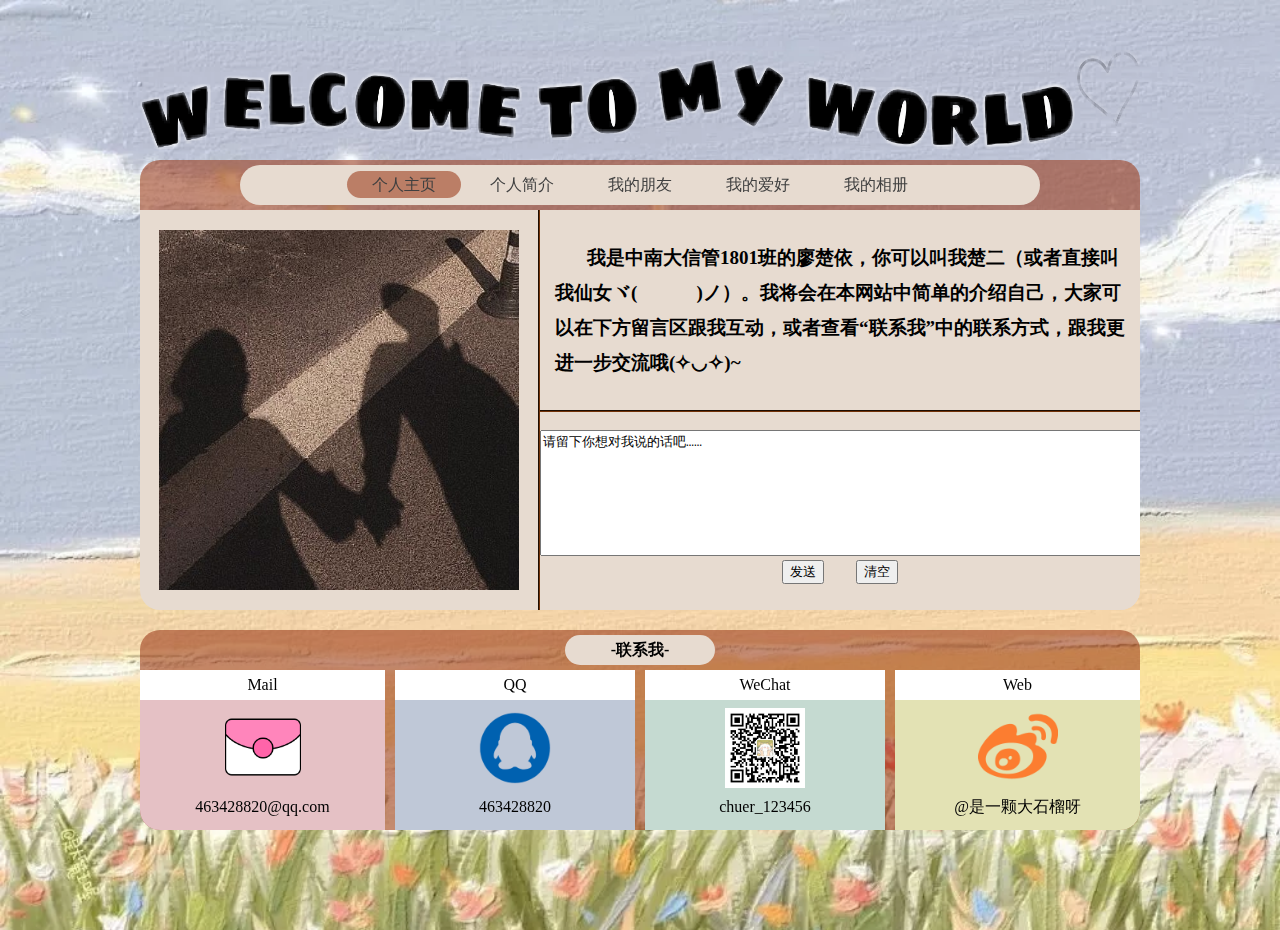
<file: index.html>
<!DOCTYPE html>
<html>
<head>
	<meta charset="utf-8">
	<title>我的主页</title>
	<link type="text/css" href="css/indexcss.css" rel="stylesheet">
</head>
<body>
	<!--用一个div来装所有的中心布局，设置统一的宽度-->
	<div id="all">
		<!--页眉区——该区域只有一张图片-->
		<div id="header"></div>
		<!--导航栏-->
		<div id="nav">
			<div class="inner">
				<ul>
					<li class="selected"><a href="index.html">个人主页</a></li>
					<li><a href="个人简介.html">个人简介</a></li>
					<li><a href="我的朋友.html">我的朋友</a></li>
					<li><a href="我的爱好.html">我的爱好</a></li>
					<li><a href="我的相册.html">我的相册</a></li>
				</ul>
			</div>
		</div>
		<!--end of nav-->
		<!--内容区-->
		<div id="container">
			<div class="cont1">
				<!--左边图片区-->
				<div class="cont1-1">
					<img src="img/mypic8.jpg" width="360px" height="360px">
				</div>
				<!--end of cont1-1-->
				<!--右边内容区-->
				<div class="cont1-2">
					<div class="cont1-2-1">
						<p>我是中南大信管1801班的廖楚依，你可以叫我楚二（或者直接叫我仙女ヾ(✿ﾟ▽ﾟ)ノ）。我将会在本网站中简单的介绍自己，大家可以在下方留言区跟我互动，或者查看“联系我”中的联系方式，跟我更进一步交流哦(✧◡✧)~</p>
					</div>
					<div class="cont1-2-2">
						<form>
							<br>
							<textarea rows="8" cols="80">请留下你想对我说的话吧……</textarea>
							<br>
							<input type="submit" value="发送" name="">
							&nbsp;&nbsp;&nbsp;&nbsp;&nbsp;&nbsp;
							<input type="reset" value="清空" name="">
						</form>
					</div>
				</div>
				<!--end of cont1-2-->
			</div>
		</div>
		<!--end of container-->
		<!--页脚区-->
		<!--页脚区包含四个部分，分别显示我的邮箱、QQ、微信以及微博账号-->
		<div id="foot">
			<div class="f1">
				<div class="f1-1"><p>-联系我-</p></div>
			</div>
			<div class="f2">
				<div class="f2-1">
					<div class="f2-1-1"><p>Mail</p></div>
					<div class="f2-1-2">
						<div class="pic">
							<img src="img/mymail.png" width="80px" height="80px">
						</div>
						<p>463428820@qq.com</p>
					</div>
				</div>
				<div class="f2-2">
					<div class="f2-2-1"><p>QQ</p></div>
					<div class="f2-2-2">
						<div class="pic">
							<img src="img/myqq.png" width="80px" height="80px">
						</div>
						<p>463428820</p>
					</div>
				</div>
				<div class="f2-3">
					<div class="f2-3-1"><p>WeChat</p></div>
					<div class="f2-3-2">
						<div class="pic">
							<img src="img/mywechat.png" width="80px" height="80px">
						</div>
						<p>chuer_123456</p>
					</div>
				</div>
				<div class="f2-4">
					<div class="f2-4-1"><p>Web</p></div>
					<div class="f2-4-2">
						<div class="pic">
							<img src="img/Web.png" width="80px" height="80px">
						</div>
						<p>@是一颗大石榴呀</p>
					</div>
				</div>
			</div>
		</div>
		<!--end of foot-->
	</div>
	
</body>
</html>
</file>
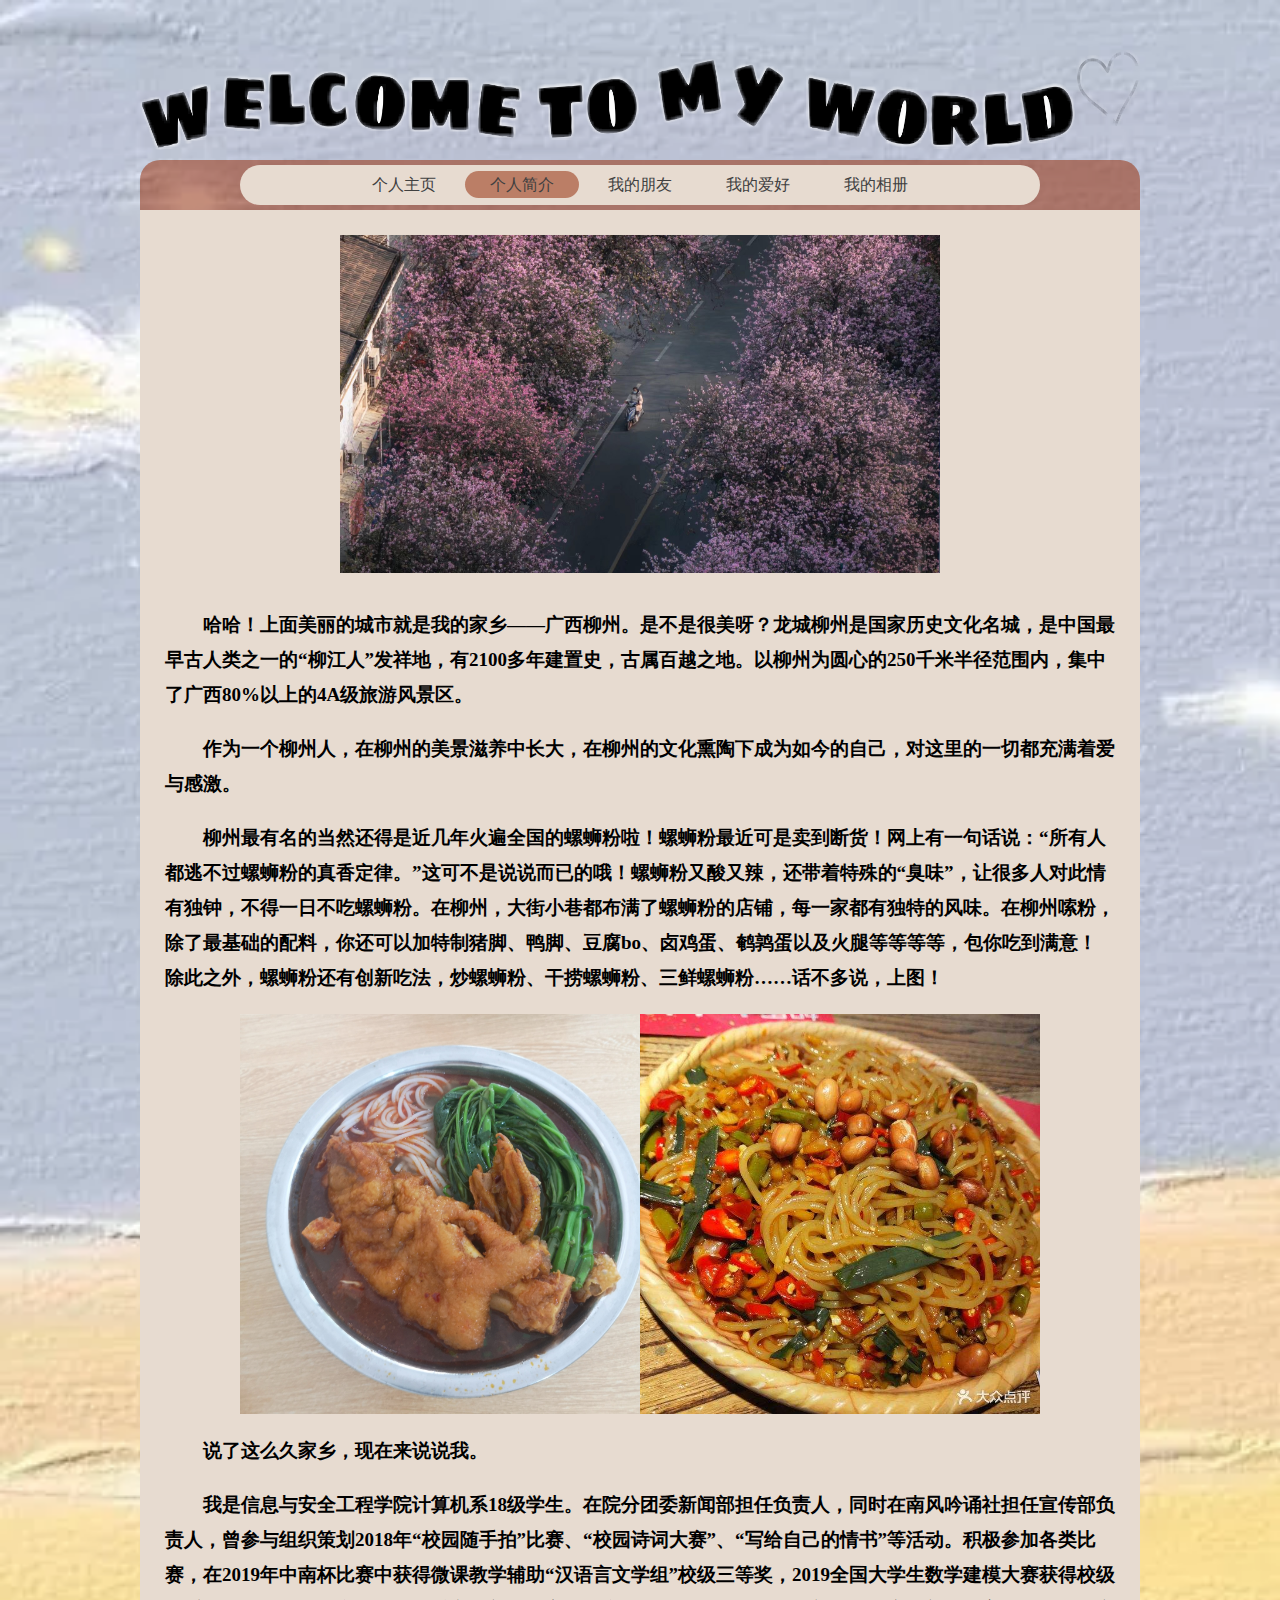
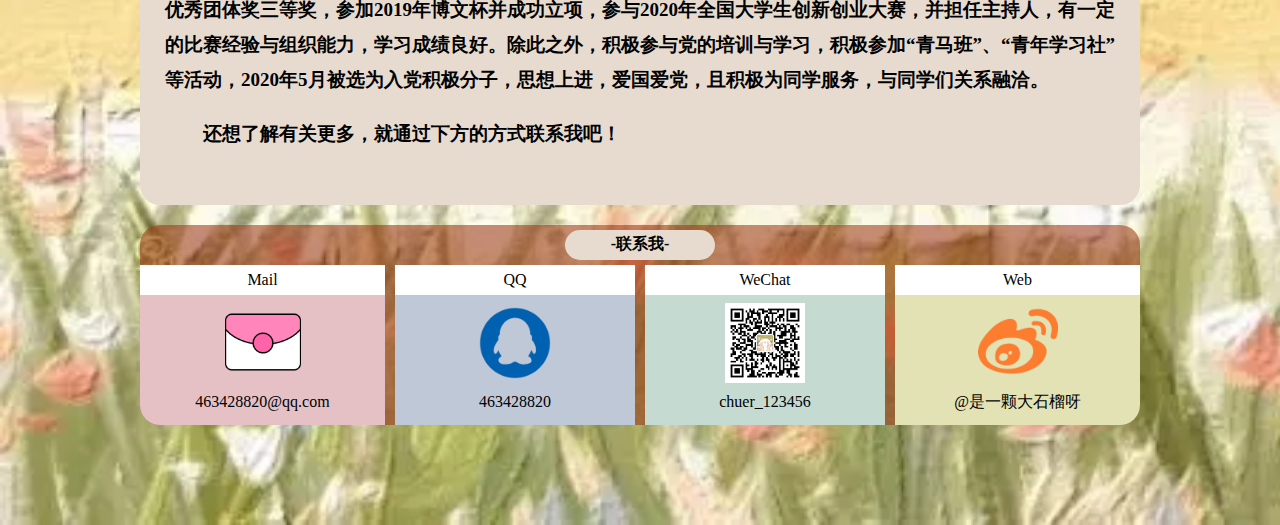
<file: 个人简介.html>
<!DOCTYPE html>
<html>
<head>
	<meta charset="utf-8">
	<title>个人简介</title>
	<link type="text/css" href="css/个人简介.css" rel="stylesheet">
</head>
<script type="text/javascript">
	onload=function(){
		var arr = document.getElementsByClassName("slide");
		for(var i=0;i<arr.length;i++){
			arr[i].style.left = i*600+"px";
		}
	}

	function LeftMove(){
		var arr = document.getElementsByClassName("slide");//获取三个子div
		for(var i=0;i<arr.length;i++){
			var left = parseFloat(arr[i].style.left);
			left-=1;
			var width = 600;//图片的宽度
			if(left<=-width){
				left=(arr.length-1)*width;//当图片完全走出显示框，拼接到末尾
				clearInterval(moveId);
			}
			arr[i].style.left = left+"px";
		}
	}

	function divInterval(){
		moveId=setInterval(LeftMove,10);//设置一个20毫秒定时器
	}
	
	
	timeId=setInterval(divInterval,2000);//设置一个2秒的定时器。
	
	function stop(){
		clearInterval(timeId);
	}
	function start(){
		clearInterval(timeId);
		timeId=setInterval(divInterval,2000);
	}
	
	//页面失去焦点停止
	onblur = function(){
		stop();
	}
	//页面获取焦点时开始
	onfocus = function(){
		start();
	}
</script>
<body>
	<!--用一个div来装所有的中心布局，设置统一的宽度-->
	<div id="all">
		<!--页眉区——该区域只有一张图片-->
		<div id="header"></div>
		<!--导航栏-->
		<div id="nav">
			<div class="inner">
				<ul>
					<li><a href="index.html">个人主页</a></li>
					<li class="selected"><a href="个人简介.html">个人简介</a></li>
					<li><a href="我的朋友.html">我的朋友</a></li>
					<li><a href="我的爱好.html">我的爱好</a></li>
					<li><a href="我的相册.html">我的相册</a></li>
				</ul>
			</div>
		</div>
		<!--end of nav-->
		<!--内容区-->
		<div id="container">
			<div class="cont1">
				<div class="pics" onmouseover="stop()" onmouseout="start()">
					<div class="slide"><img src="img/柳州1.jpg"></div>
					<div class="slide"><img src="img/柳州2.jpg"></div>
					<div class="slide"><img src="img/柳州3.jpg"></div>
				</div>
			</div>
			<!--文字内容-->
			<div class="cont2">
				<div class="cont2-1"><p>哈哈！上面美丽的城市就是我的家乡——广西柳州。是不是很美呀？龙城柳州是国家历史文化名城，是中国最早古人类之一的“柳江人”发祥地，有2100多年建置史，古属百越之地。以柳州为圆心的250千米半径范围内，集中了广西80%以上的4A级旅游风景区。</p>
				<p>作为一个柳州人，在柳州的美景滋养中长大，在柳州的文化熏陶下成为如今的自己，对这里的一切都充满着爱与感激。</p>
				<p>柳州最有名的当然还得是近几年火遍全国的螺蛳粉啦！螺蛳粉最近可是卖到断货！网上有一句话说：“所有人都逃不过螺蛳粉的真香定律。”这可不是说说而已的哦！螺蛳粉又酸又辣，还带着特殊的“臭味”，让很多人对此情有独钟，不得一日不吃螺蛳粉。在柳州，大街小巷都布满了螺蛳粉的店铺，每一家都有独特的风味。在柳州嗦粉，除了最基础的配料，你还可以加特制猪脚、鸭脚、豆腐bo、卤鸡蛋、鹌鹑蛋以及火腿等等等等，包你吃到满意！除此之外，螺蛳粉还有创新吃法，炒螺蛳粉、干捞螺蛳粉、三鲜螺蛳粉……话不多说，上图！</p>
				</div>
			</div>
			<!--图片内容-->
			<div class="cont3">
				<div class="cont3-1">
					<div class="cont3-1-1"><img src="img/螺蛳粉1.jpg" width="400px" height="400px"></div>
					<div class="cont3-1-2"><img src="img/螺蛳粉2.jpg" width="400px" height="400px"></div>
				</div>
			</div>
			<!--文字内容-->
			<div class="cont4">
				<div class="cont4-1">
					<p>说了这么久家乡，现在来说说我。</p>
					<p>我是信息与安全工程学院计算机系18级学生。在院分团委新闻部担任负责人，同时在南风吟诵社担任宣传部负责人，曾参与组织策划2018年“校园随手拍”比赛、“校园诗词大赛”、“写给自己的情书”等活动。积极参加各类比赛，在2019年中南杯比赛中获得微课教学辅助“汉语言文学组”校级三等奖，2019全国大学生数学建模大赛获得校级优秀团体奖三等奖，参加2019年博文杯并成功立项，参与2020年全国大学生创新创业大赛，并担任主持人，有一定的比赛经验与组织能力，学习成绩良好。除此之外，积极参与党的培训与学习，积极参加“青马班”、“青年学习社”等活动，2020年5月被选为入党积极分子，思想上进，爱国爱党，且积极为同学服务，与同学们关系融洽。</p>
					<p>还想了解有关更多，就通过下方的方式联系我吧！</p>
					<br>
				</div>
			</div>
		</div>
		<!--end of container-->
		<!--页脚区-->
		<!--页脚区包含四个部分，分别显示我的邮箱、QQ、微信以及微博账号-->
		<div id="foot">
			<div class="f1">
				<div class="f1-1"><p>-联系我-</p></div>
			</div>
			<div class="f2">
				<div class="f2-1">
					<div class="f2-1-1"><p>Mail</p></div>
					<div class="f2-1-2">
						<div class="pic">
							<img src="img/mymail.png" width="80px" height="80px">
						</div>
						<p>463428820@qq.com</p>
					</div>
				</div>
				<div class="f2-2">
					<div class="f2-2-1"><p>QQ</p></div>
					<div class="f2-2-2">
						<div class="pic">
							<img src="img/myqq.png" width="80px" height="80px">
						</div>
						<p>463428820</p>
					</div>
				</div>
				<div class="f2-3">
					<div class="f2-3-1"><p>WeChat</p></div>
					<div class="f2-3-2">
						<div class="pic">
							<img src="img/mywechat.png" width="80px" height="80px">
						</div>
						<p>chuer_123456</p>
					</div>
				</div>
				<div class="f2-4">
					<div class="f2-4-1"><p>Web</p></div>
					<div class="f2-4-2">
						<div class="pic">
							<img src="img/Web.png" width="80px" height="80px">
						</div>
						<p>@是一颗大石榴呀</p>
					</div>
				</div>
			</div>
		</div>
		<!--end of foot-->
	</div>
</body>
</html>
</file>
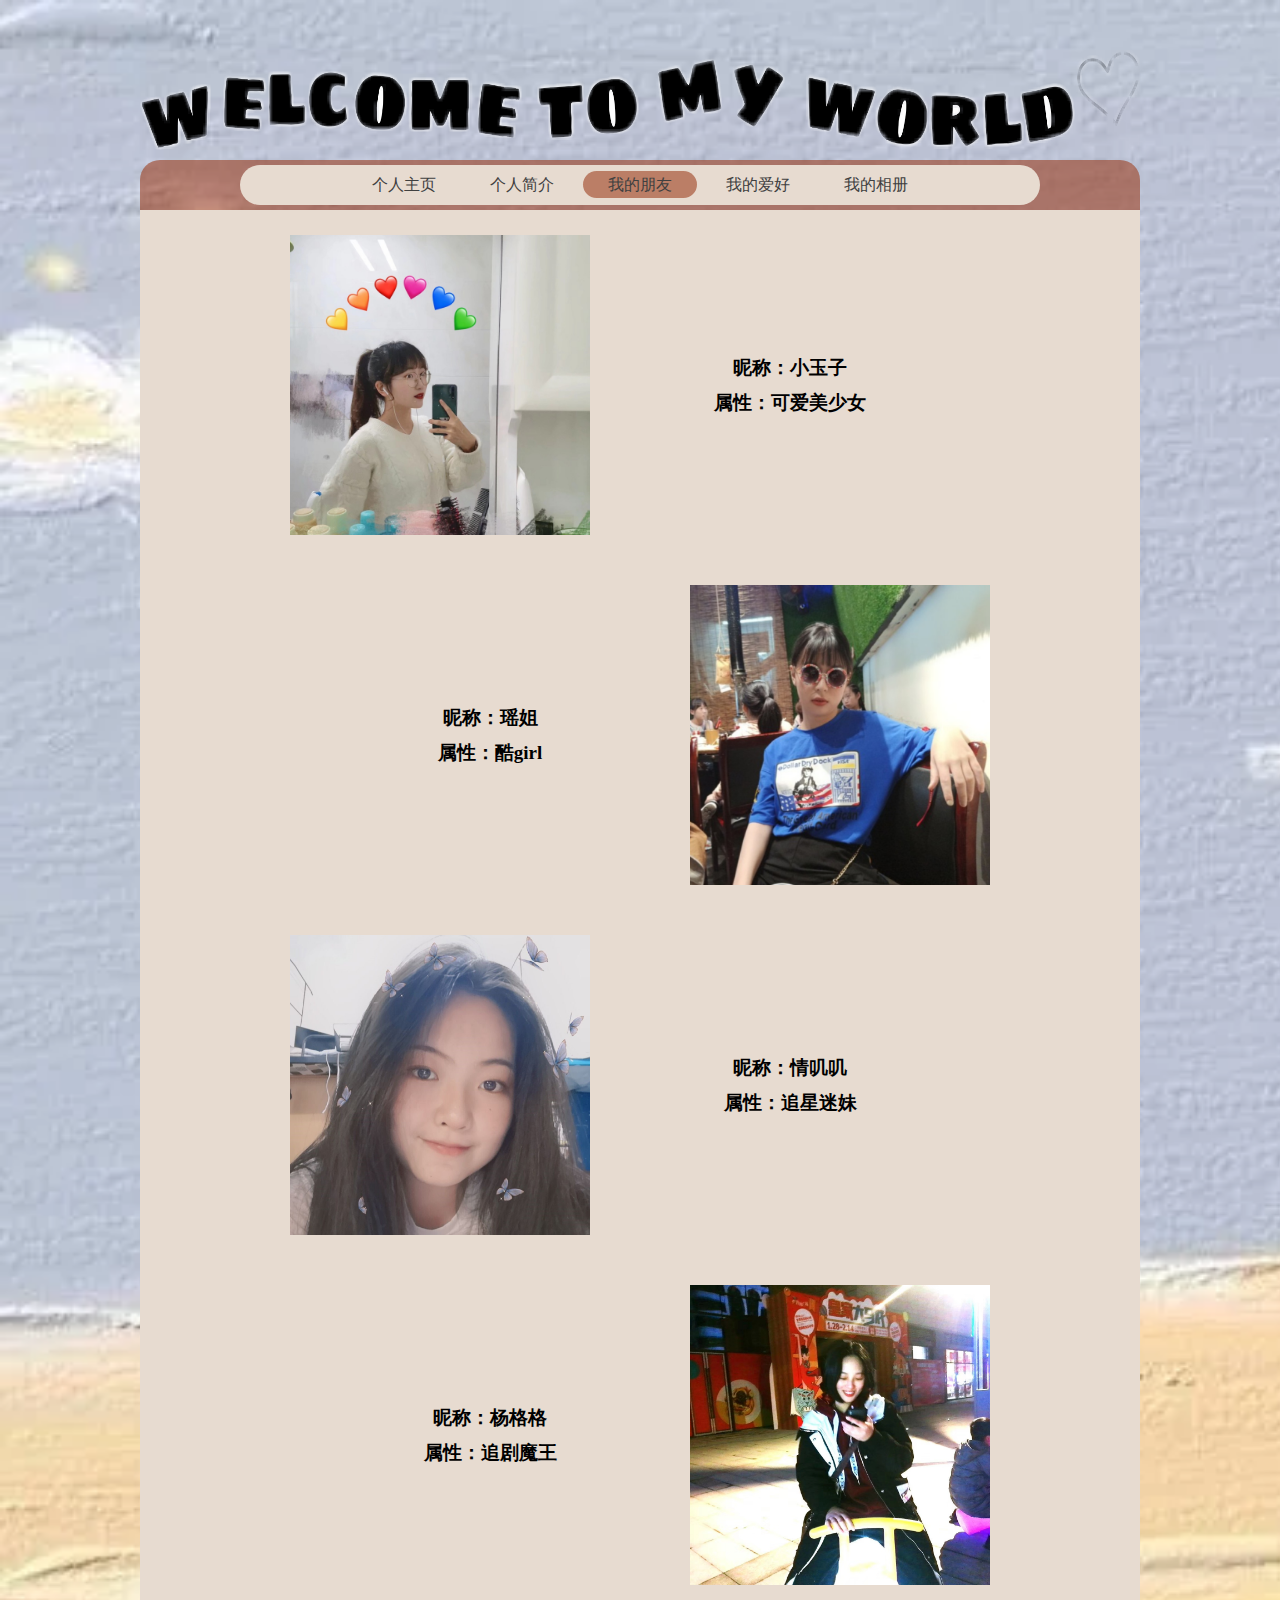
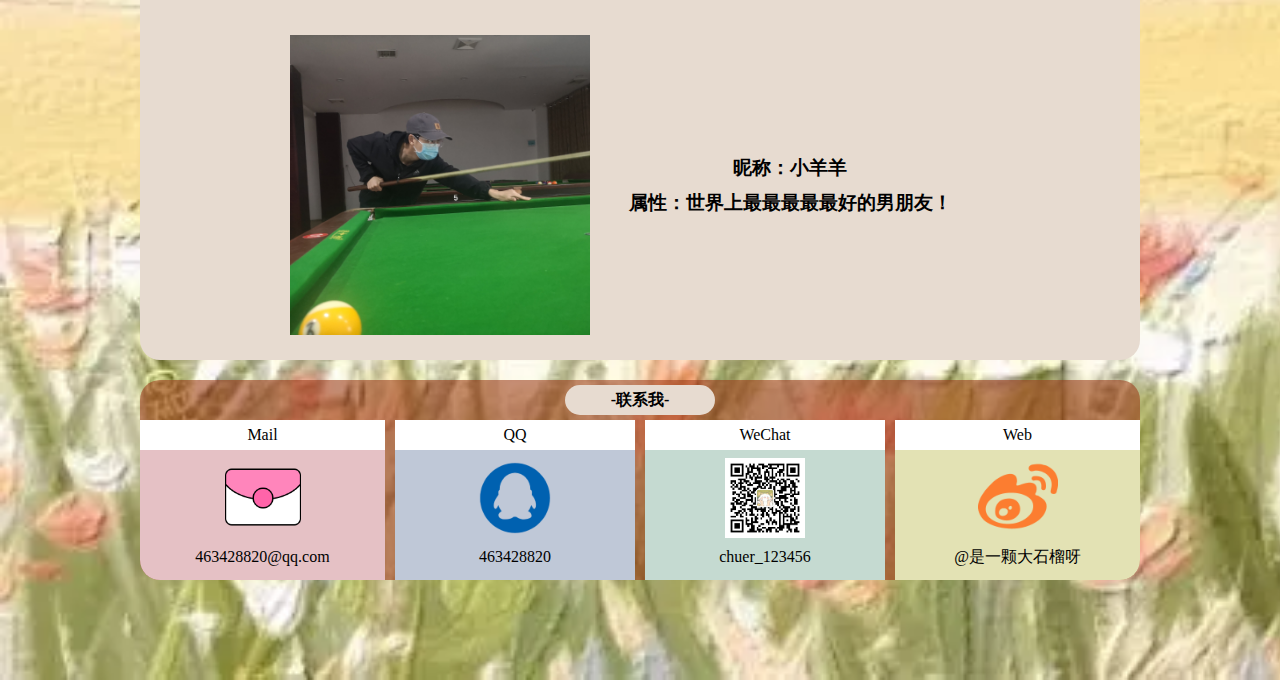
<file: 我的朋友.html>
<!DOCTYPE html>
<html>
<head>
	<meta charset="utf-8">
	<title>我的朋友</title>
	<link type="text/css" href="css/我的朋友.css" rel="stylesheet">
</head>
<body>
	<!--用一个div来装所有的中心布局，设置统一的宽度-->
	<div id="all">
		<!--页眉区——该区域只有一张图片-->
		<div id="header"></div>
		<!--导航栏-->
		<div id="nav">
			<div class="inner">
				<ul>
					<li><a href="index.html">个人主页</a></li>
					<li><a href="个人简介.html">个人简介</a></li>
					<li class="selected"><a href="我的朋友.html">我的朋友</a></li>
					<li><a href="我的爱好.html">我的爱好</a></li>
					<li><a href="我的相册.html">我的相册</a></li>
				</ul>
			</div>
		</div>
		<!--end of nav-->
		<!--内容区-->
		<div id="container">
			<div class="cont1">
				<div class="cont1-1">
					<img src="img/friend2.jpeg" width="300px" height="300px">
				</div>
				<div class="cont1-2">
					<p>昵称：小玉子<br>属性：可爱美少女</p>
				</div>
			</div>
			<div class="cont2">
				<div class="cont2-1">
					<p>昵称：瑶姐<br>属性：酷girl</p>
				</div>
				<div class="cont2-2">
					<img src="img/friend3.png" width="300px" height="300px">
				</div>
			</div>
			<div class="cont1">
				<div class="cont1-1">
					<img src="img/friend1.jpg" width="300px" height="300px">
				</div>
				<div class="cont1-2">
					<p>昵称：情叽叽<br>属性：追星迷妹</p>
				</div>
			</div>
			<div class="cont2">
				<div class="cont2-1">
					<p>昵称：杨格格<br>属性：追剧魔王</p>
				</div>
				<div class="cont2-2">
					<img src="img/friend4.jpg" width="300px" height="300px">
				</div>
			</div>
			<div class="cont1">
				<div class="cont1-1">
					<img src="img/friend5.jpg" width="300px" height="300px">
				</div>
				<div class="cont1-2">
					<p>昵称：小羊羊<br>属性：世界上最最最最最好的男朋友！</p>
				</div>
			</div>
		</div>
		<!--end of container-->
		<!--页脚区-->
		<!--页脚区包含四个部分，分别显示我的邮箱、QQ、微信以及微博账号-->
		<div id="foot">
			<div class="f1">
				<div class="f1-1"><p>-联系我-</p></div>
			</div>
			<div class="f2">
				<div class="f2-1">
					<div class="f2-1-1"><p>Mail</p></div>
					<div class="f2-1-2">
						<div class="pic">
							<img src="img/mymail.png" width="80px" height="80px">
						</div>
						<p>463428820@qq.com</p>
					</div>
				</div>
				<div class="f2-2">
					<div class="f2-2-1"><p>QQ</p></div>
					<div class="f2-2-2">
						<div class="pic">
							<img src="img/myqq.png" width="80px" height="80px">
						</div>
						<p>463428820</p>
					</div>
				</div>
				<div class="f2-3">
					<div class="f2-3-1"><p>WeChat</p></div>
					<div class="f2-3-2">
						<div class="pic">
							<img src="img/mywechat.png" width="80px" height="80px">
						</div>
						<p>chuer_123456</p>
					</div>
				</div>
				<div class="f2-4">
					<div class="f2-4-1"><p>Web</p></div>
					<div class="f2-4-2">
						<div class="pic">
							<img src="img/Web.png" width="80px" height="80px">
						</div>
						<p>@是一颗大石榴呀</p>
					</div>
				</div>
			</div>
		</div>
		<!--end of foot-->
</body>
</html>
</file>
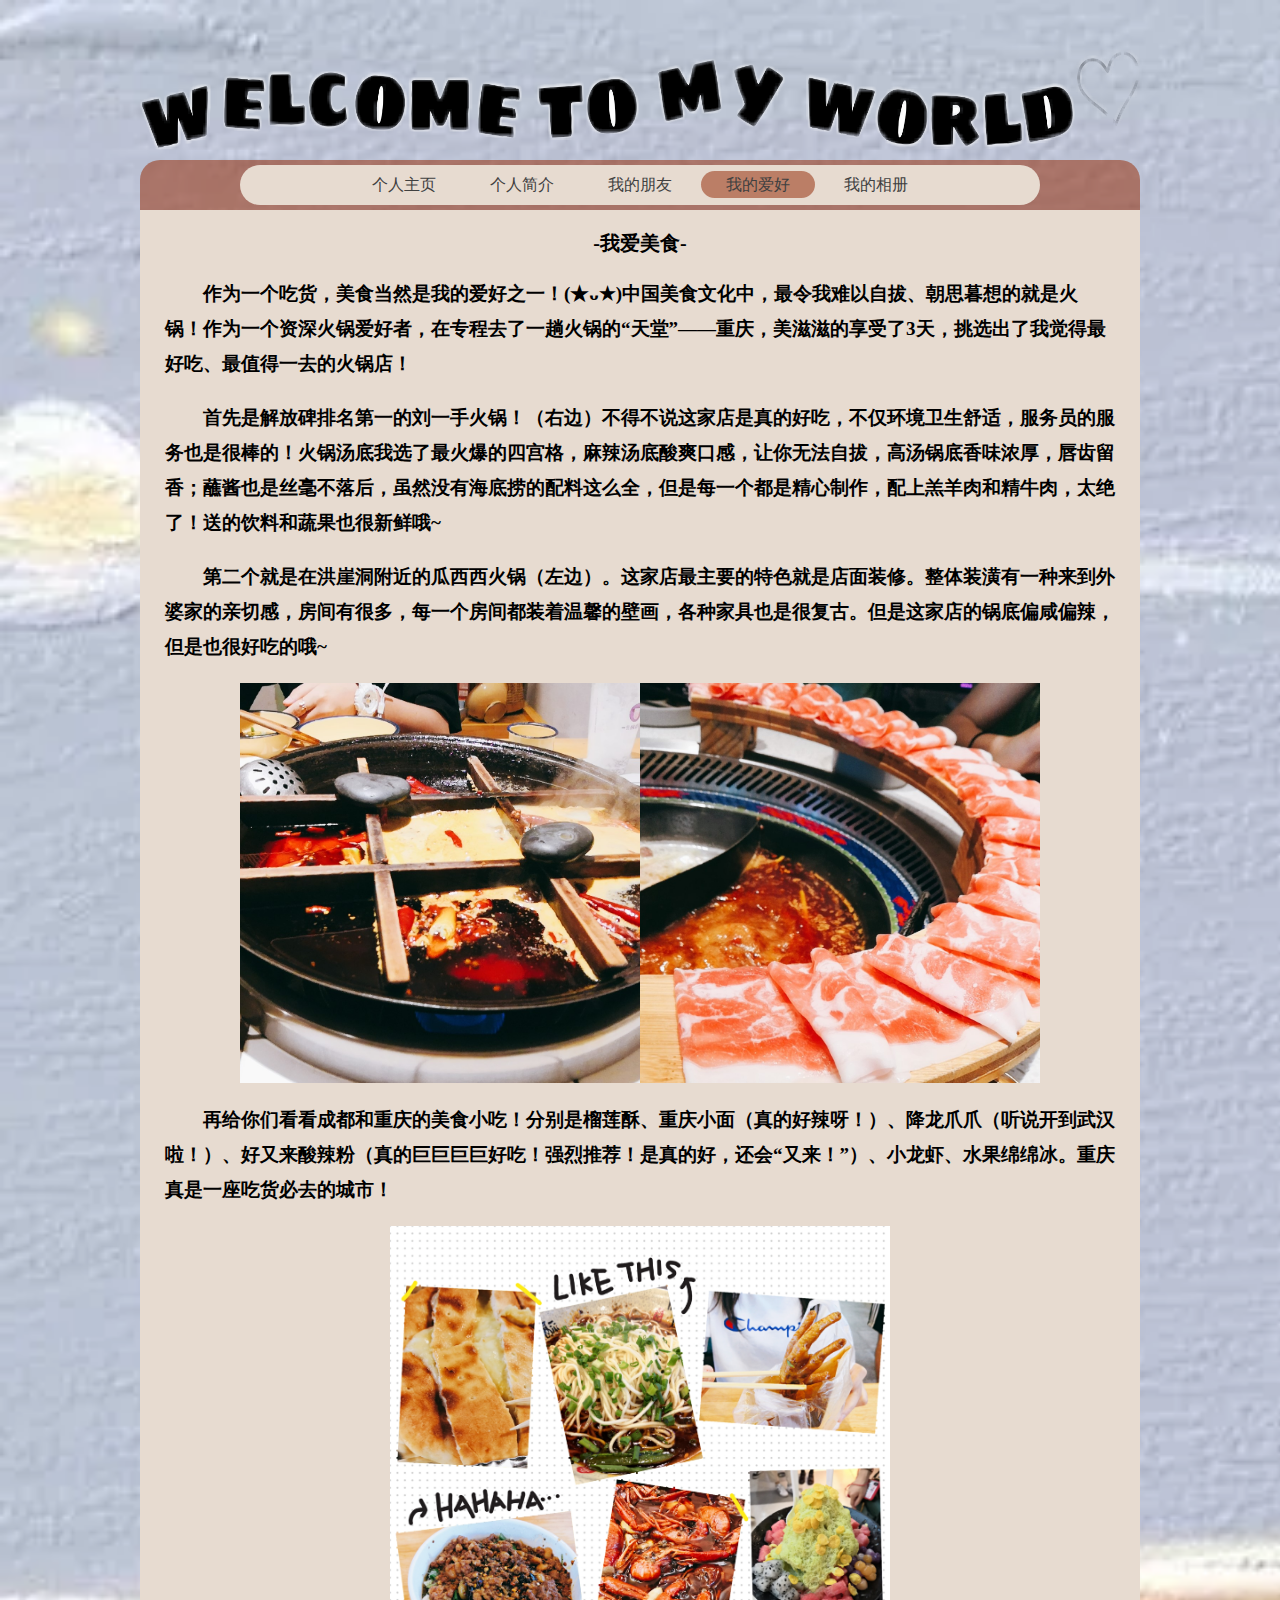
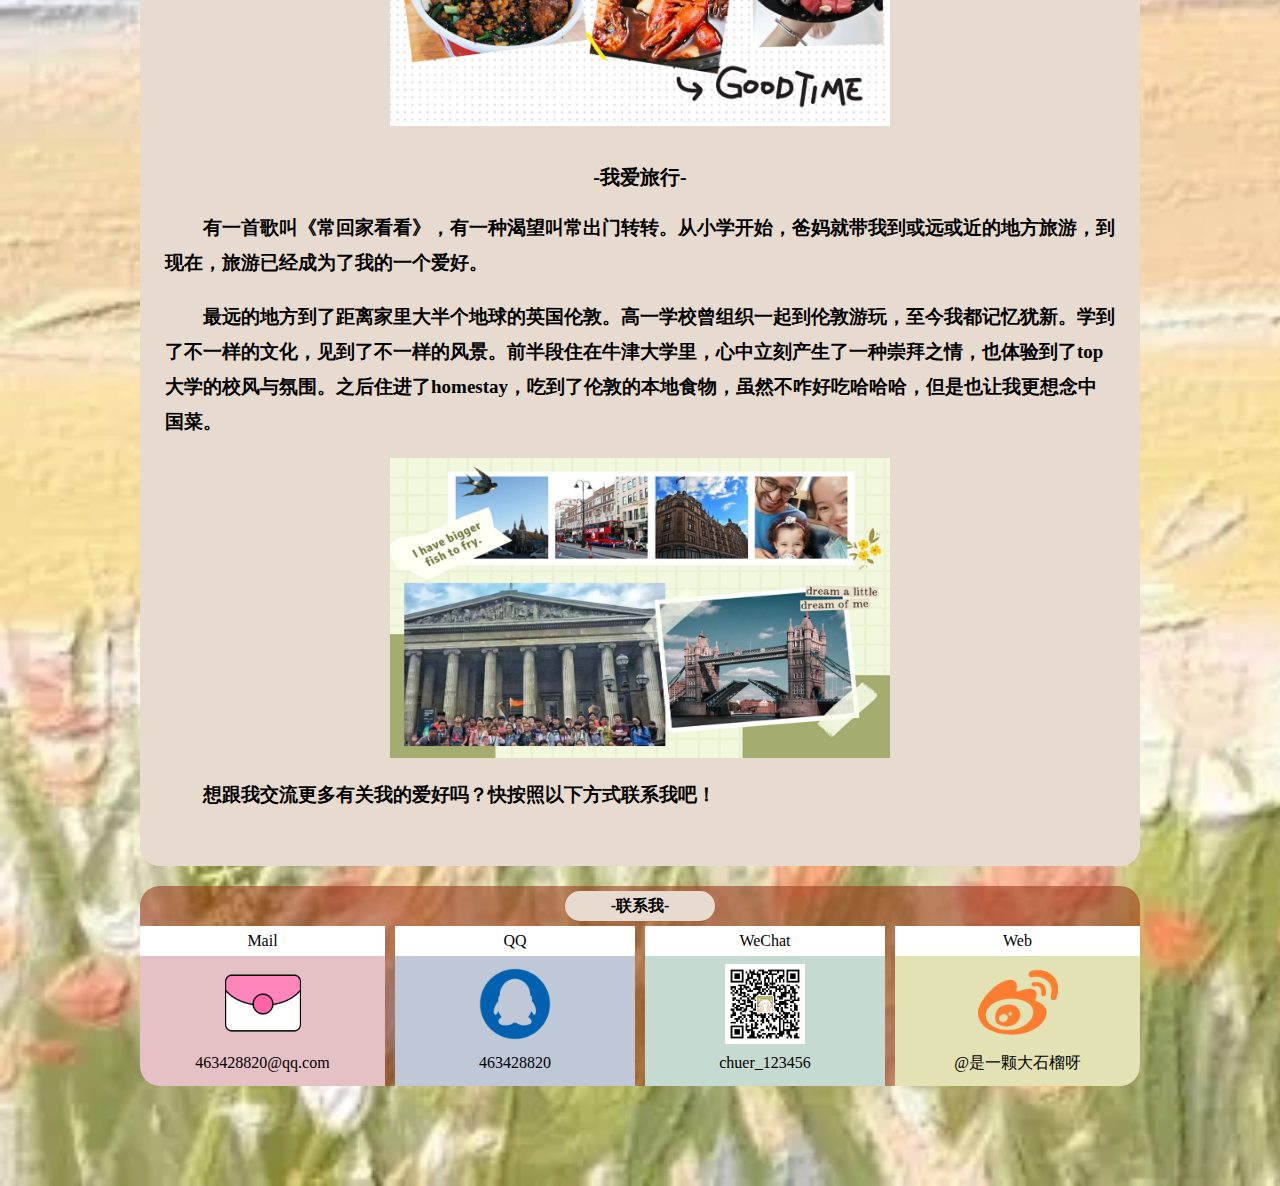
<file: 我的爱好.html>
<!DOCTYPE html>
<html>
<head>
	<meta charset="utf-8">
	<title>我的爱好</title>
	<link type="text/css" href="css/我的爱好.css" rel="stylesheet">
</head>
<body>
	<!--用一个div来装所有的中心布局，设置统一的宽度-->
	<div id="all">
		<!--页眉区——该区域只有一张图片-->
		<div id="header"></div>
		<!--导航栏-->
		<div id="nav">
			<div class="inner">
				<ul>
					<li><a href="index.html">个人主页</a></li>
					<li><a href="个人简介.html">个人简介</a></li>
					<li><a href="我的朋友.html">我的朋友</a></li>
					<li class="selected"><a href="我的爱好.html">我的爱好</a></li>
					<li><a href="我的相册.html">我的相册</a></li>
				</ul>
			</div>
		</div>
		<!--end of nav-->
		<!--内容区-->
		<div id="container">
			<div class="ms">
				<div class="tit">
					<p>-我爱美食-</p>
				</div>
				<div class="cont1">
					<p>作为一个吃货，美食当然是我的爱好之一！(★ᴗ★)中国美食文化中，最令我难以自拔、朝思暮想的就是火锅！作为一个资深火锅爱好者，在专程去了一趟火锅的“天堂”——重庆，美滋滋的享受了3天，挑选出了我觉得最好吃、最值得一去的火锅店！</p>
					<p>首先是解放碑排名第一的刘一手火锅！（右边）不得不说这家店是真的好吃，不仅环境卫生舒适，服务员的服务也是很棒的！火锅汤底我选了最火爆的四宫格，麻辣汤底酸爽口感，让你无法自拔，高汤锅底香味浓厚，唇齿留香；蘸酱也是丝毫不落后，虽然没有海底捞的配料这么全，但是每一个都是精心制作，配上羔羊肉和精牛肉，太绝了！送的饮料和蔬果也很新鲜哦~</p>
					<p>第二个就是在洪崖洞附近的瓜西西火锅（左边）。这家店最主要的特色就是店面装修。整体装潢有一种来到外婆家的亲切感，房间有很多，每一个房间都装着温馨的壁画，各种家具也是很复古。但是这家店的锅底偏咸偏辣，但是也很好吃的哦~</p>
				</div>
				<div class="cont2">
					<div class="cont2-1"><img src="img/food2.jpg" width="400px" height="400px"></div>
					<div class="cont2-2"><img src="img/food3.jpg" width="400px" height="400px"></div>
				</div>
				<div class="cont1">
					<p>再给你们看看成都和重庆的美食小吃！分别是榴莲酥、重庆小面（真的好辣呀！）、降龙爪爪（听说开到武汉啦！）、好又来酸辣粉（真的巨巨巨巨好吃！强烈推荐！是真的好，还会“又来！”）、小龙虾、水果绵绵冰。重庆真是一座吃货必去的城市！</p>
				</div>
				<div class="cont4">
					<div class="cont4-1">
						<img src="img/food1.jpg" width="500px" height="500px">
					</div>
				</div>
			</div>
			<div class="ly">
				<div class="tit">
					<br>
					<p>-我爱旅行-</p>
				</div>
				<div class="cont1">
					<p>有一首歌叫《常回家看看》，有一种渴望叫常出门转转。从小学开始，爸妈就带我到或远或近的地方旅游，到现在，旅游已经成为了我的一个爱好。</p>
					<p>最远的地方到了距离家里大半个地球的英国伦敦。高一学校曾组织一起到伦敦游玩，至今我都记忆犹新。学到了不一样的文化，见到了不一样的风景。前半段住在牛津大学里，心中立刻产生了一种崇拜之情，也体验到了top大学的校风与氛围。之后住进了homestay，吃到了伦敦的本地食物，虽然不咋好吃哈哈哈，但是也让我更想念中国菜。</p>
				</div>
				<div class="cont5">
					<div class="cont5-1">
						<img src="img/ly.jpg" width="500px" height="300px">
					</div>
				</div>
				<div class="cont1">
					<p>想跟我交流更多有关我的爱好吗？快按照以下方式联系我吧！</p>
					<br>
				</div>
			</div>
		</div>
		<!--end of container-->
		<!--页脚区-->
		<!--页脚区包含四个部分，分别显示我的邮箱、QQ、微信以及微博账号-->
		<div id="foot">
			<div class="f1">
				<div class="f1-1"><p>-联系我-</p></div>
			</div>
			<div class="f2">
				<div class="f2-1">
					<div class="f2-1-1"><p>Mail</p></div>
					<div class="f2-1-2">
						<div class="pic">
							<img src="img/mymail.png" width="80px" height="80px">
						</div>
						<p>463428820@qq.com</p>
					</div>
				</div>
				<div class="f2-2">
					<div class="f2-2-1"><p>QQ</p></div>
					<div class="f2-2-2">
						<div class="pic">
							<img src="img/myqq.png" width="80px" height="80px">
						</div>
						<p>463428820</p>
					</div>
				</div>
				<div class="f2-3">
					<div class="f2-3-1"><p>WeChat</p></div>
					<div class="f2-3-2">
						<div class="pic">
							<img src="img/mywechat.png" width="80px" height="80px">
						</div>
						<p>chuer_123456</p>
					</div>
				</div>
				<div class="f2-4">
					<div class="f2-4-1"><p>Web</p></div>
					<div class="f2-4-2">
						<div class="pic">
							<img src="img/Web.png" width="80px" height="80px">
						</div>
						<p>@是一颗大石榴呀</p>
					</div>
				</div>
			</div>
		</div>
		<!--end of foot-->
</body>
</html>
</file>
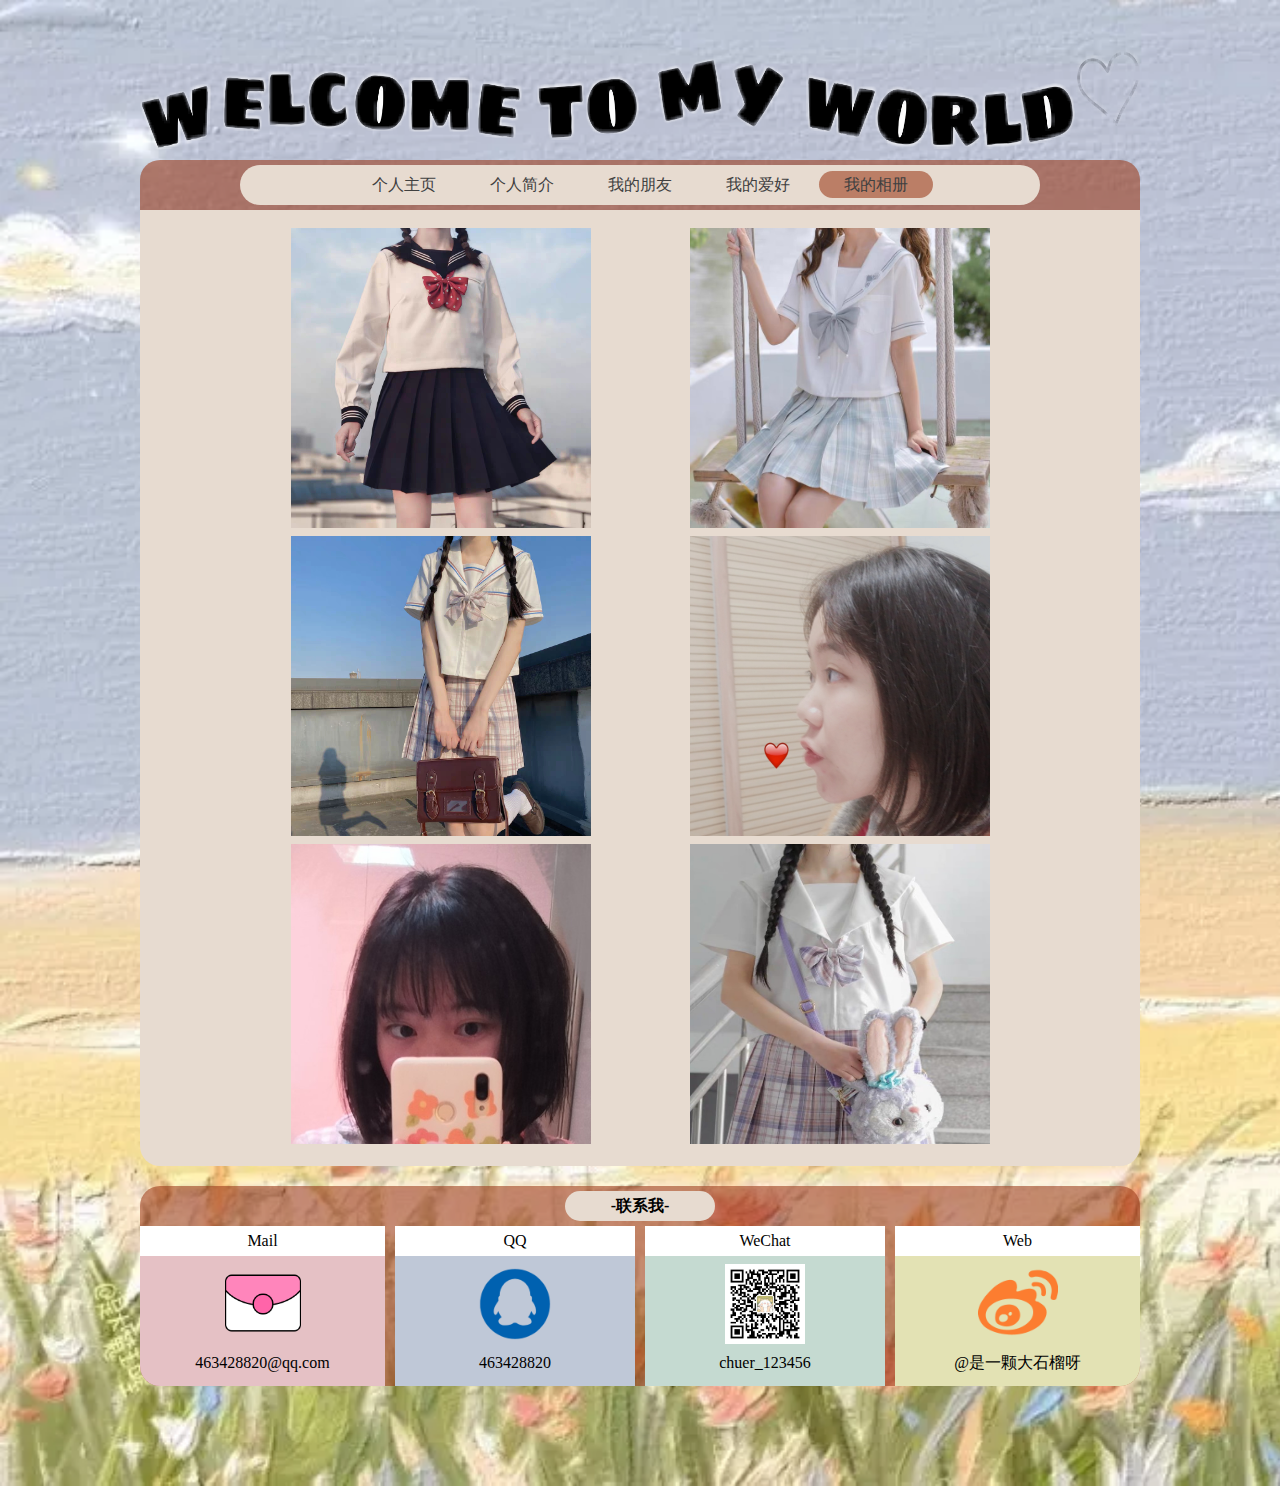
<file: 我的相册.html>
<!DOCTYPE html>
<html>
<head>
	<meta charset="utf-8">
	<title>我的相册</title>
	<link type="text/css" href="css/我的相册.css" rel="stylesheet">
</head>
<body>
	<!--用一个div来装所有的中心布局，设置统一的宽度-->
	<div id="all">
		<!--页眉区——该区域只有一张图片-->
		<div id="header"></div>
		<!--导航栏-->
		<div id="nav">
			<div class="inner">
				<ul>
					<li><a href="index.html">个人主页</a></li>
					<li><a href="个人简介.html">个人简介</a></li>
					<li><a href="我的朋友.html">我的朋友</a></li>
					<li><a href="我的爱好.html">我的爱好</a></li>
					<li class="selected"><a href="我的相册.html">我的相册</a></li>
				</ul>
			</div>
		</div>
		<!--end of nav-->
		<!--内容区-->
		<div id="container">
			<table class="table" width="800px" border="0">
				<tbody>
					<tr>
						<td width="300px" height="300px">
							<img src="img/mypic4.jpg" width="300px" height="300px">
						</td>
						<td width="300px" height="300px">
							<img src="img/mypic5.jpg" width="300px" height="300px">
						</td>
					</tr>
					<tr>
						<td width="300px" height="300px">
							<img src="img/mypic6.jpg" width="300px" height="300px">
						</td>
						<td width="300px" height="300px">
							<img src="img/mypic3.jpg" width="300px" height="300px">
						</td>
					</tr>
					<tr>
						<td width="300px" height="300px">
							<img src="img/mypic1.jpg" width="300px" height="300px">
						</td>
						<td width="300px" height="300px">
							<img src="img/mypic7.jpg" width="300px" height="300px">
						</td>
					</tr>
				</tbody>
			</table>
		</div>
		<!--end of container-->
		<!--页脚区-->
		<!--页脚区包含四个部分，分别显示我的邮箱、QQ、微信以及微博账号-->
		<div id="foot">
			<div class="f1">
				<div class="f1-1"><p>-联系我-</p></div>
			</div>
			<div class="f2">
				<div class="f2-1">
					<div class="f2-1-1"><p>Mail</p></div>
					<div class="f2-1-2">
						<div class="pic">
							<img src="img/mymail.png" width="80px" height="80px">
						</div>
						<p>463428820@qq.com</p>
					</div>
				</div>
				<div class="f2-2">
					<div class="f2-2-1"><p>QQ</p></div>
					<div class="f2-2-2">
						<div class="pic">
							<img src="img/myqq.png" width="80px" height="80px">
						</div>
						<p>463428820</p>
					</div>
				</div>
				<div class="f2-3">
					<div class="f2-3-1"><p>WeChat</p></div>
					<div class="f2-3-2">
						<div class="pic">
							<img src="img/mywechat.png" width="80px" height="80px">
						</div>
						<p>chuer_123456</p>
					</div>
				</div>
				<div class="f2-4">
					<div class="f2-4-1"><p>Web</p></div>
					<div class="f2-4-2">
						<div class="pic">
							<img src="img/Web.png" width="80px" height="80px">
						</div>
						<p>@是一颗大石榴呀</p>
					</div>
				</div>
			</div>
		</div>
		<!--end of foot-->
</body>
</html>
</file>
<file: css/indexcss.css>
body {
	background-image: url('../img/0.png') ;
	background-repeat: no-repeat;
	background-size: cover;
	margin: 0;
}
#all {
	/*凝胶布局关键代码*/
	width: 1000px;
	margin-left: auto;
	margin-right: auto;
	margin-top: 50px;
}
#header {
	width: 100%;
	height: 100px;
	background-image: url('../img/headerP.png');
	background-color: rgba(255, 106, 0, .00784313725490196);
}
#nav {
	width: 100%;
	height: 50px;
	margin-top: 10px;
	background-color: rgba(154, 58, 24, .5764705882352941);
	border-radius:20px 20px 0 0;
}
.inner {
	width: 800px;
	height: 50px;
	margin-left: 100px;
	margin-right: 100px;
	display: flex;
	align-items: center;
}
#nav ul {
	margin: 0;
	width: 800px;
	height: 40px;
	text-align: center;
	background-color: #E7DBD0FF;
	border-radius:20px 20px 20px 20px;
	list-style: none;
	padding: 0;
}
#nav ul li {
	height: 40px;
	display: inline;
	text-align: center;
	line-height: 40px;
	padding: 5px 25px 5px 25px;
	border-radius:20px 20px 20px 20px;
}
#nav ul li.selected {
	background-color: rgba(154, 58, 24, .5764705882352941);
}
#nav ul li a {
	text-decoration: none;
	font-family: "华文琥珀";
	font-weight: 250;
	color: #404040FF;
}
#nav ul li:hover {
	background-color: rgba(154, 58, 24, .5764705882352941);
}
#container .cont1 {
	height: 400px;
}
#container .cont1 .cont1-1 {
	width: 398px;
	height: 380px;
	background-color: #E7DBD0FF;
	float: left;
	text-align: center;
	padding-top: 20px;
	border-right: 2px groove #733207FF;
	border-radius:0px 0px 0px 20px;
}
#container .cont1 .cont1-2 {
	width: 600px;
	height: 400px;
	float: left;
}
#container .cont1 .cont1-2 .cont1-2-1 {
	width: 570px;
	height: 200px;
	padding-right: 15px;
	padding-left: 15px;
	background-color: #E7DBD0FF;
	text-indent:2em;
	/*下面这两行代码实现垂直居中*/
	display: flex;
	align-items: center;
}
.cont1-2 .cont1-2-1 p {
	margin: 0;
	line-height: 35px;
	font-family: "宋体";
	font-weight: bold;
	font-size: 19px;
}
#container .cont1 .cont1-2 .cont1-2-2 {
	width: 600px;
	height: 198px;
	background-color: #E7DBD0FF;
	border-top: 2px groove #733207FF;
	border-radius:0px 0px 20px 0px;
	text-align: center;
	overflow: auto;
}
#foot {
	height: 200px;
	margin-top: 20px;
	margin-bottom: 100px;
}
#foot .f1 {
	height: 40px;
	background-color: rgba(154, 58, 24, .5764705882352941);
	border-radius:20px 20px 0px 0px;
	display: flex;
	align-items: center;
}
#foot .f2 {
	height: 160px;
	background-color: rgba(154, 58, 24, .5764705882352941);
	border-radius:0px 0px 20px 20px;
}
#foot .f2 .f2-1 {
	width: 250px;
	height: 160px;
	float: left;
}
#foot .f2 .f2-2 {
	width: 250px;
	height: 160px;
	float: left;
}
#foot .f2 .f2-3 {
	width: 250px;
	height: 160px;
	float: left;
}
#foot .f2 .f2-4 {
	width: 250px;
	height: 160px;
	float: left;
}
#foot .f1 .f1-1 {
	width: 150px;
	height: 30px;
	margin-right: 425px;
	margin-left: 425px;
	display: flex;
	align-items: center;
    background-color: #E7DBD0FF;
    border-radius: 20px 20px 20px 20px;
}
#foot .f1 .f1-1 p {
	margin: 0 auto;
	text-align: center;
	font-family: "微软雅黑";
	font-weight: bold;
}
#foot .f2-4-1 {
	width: 245px;
	height: 30px;
	margin-right: 0px;
	margin-left: 5px;
	background-color: #FFFFFFFF;
}
#foot .f2-2-1, #foot .f2-3-1 {
	width: 240px;
	height: 30px;
	margin-right: 5px;
	margin-left: 5px;
	background-color: #FFFFFFFF;
}
#foot .f2-1-1 {
	width: 245px;
	height: 30px;
	margin-right: 5px;
	margin-left: 0px;
	background-color: #FFFFFFFF;
}
#foot .f2 p {
	margin: 0;
	text-align: center;
	line-height: 30px;
	font-family: "微软雅黑";

}
#foot .f2 .f2-1-2 {
	height: 130px;
	width: 245px;
	margin-right: 5px;
	background-color: #E5C1C5;
	border-radius: 0px 0px 0px 20px;
}
#foot .f2 .f2-2-2 {
	height: 130px;
	width: 240px;
	margin-right: 5px;
	margin-left: 5px;
	background-color: #BFC8D7;
}
#foot .f2 .f2-3-2 {
	height: 130px;
	width: 240px;
	margin-right: 5px;
	margin-left: 5px;
	background-color: #C5DAD1;
}
#foot .f2 .f2-4-2 {
	height: 130px;
	width: 245px;
	margin-left: 5px;
	background-color: #E3E2B4;
	border-radius: 0px 0px 20px 0px;
}
#foot .pic {
	text-align: center;
	padding-top: 8px;
}
</file>
<file: css/个人简介.css>
body {
	background-image: url('../img/0.png') ;
	background-repeat: no-repeat;
	background-size: cover;
	margin: 0;
}
#all {
	/*凝胶布局关键代码*/
	width: 1000px;
	margin-left: auto;
	margin-right: auto;
	margin-top: 50px;
}
#header {
	width: 100%;
	height: 100px;
	background-image: url('../img/headerP.png');
	background-color: rgba(255, 106, 0, .00784313725490196);
}
#nav {
	width: 100%;
	height: 50px;
	margin-top: 10px;
	background-color: rgba(154, 58, 24, .5764705882352941);
	border-radius:20px 20px 0 0;
}
.inner {
	width: 800px;
	height: 50px;
	margin-left: 100px;
	margin-right: 100px;
	display: flex;
	align-items: center;
}
#nav ul {
	margin: 0;
	width: 800px;
	height: 40px;
	text-align: center;
	background-color: #E7DBD0FF;
	border-radius:20px 20px 20px 20px;
	list-style: none;
	padding: 0;
}
#nav ul li {
	height: 40px;
	display: inline;
	text-align: center;
	line-height: 40px;
	padding: 5px 25px 5px 25px;
	border-radius:20px 20px 20px 20px;
}
#nav ul li.selected {
	background-color: rgba(154, 58, 24, .5764705882352941);
}
#nav ul li a {
	text-decoration: none;
	font-family: "华文琥珀";
	font-weight: 250;
	color: #404040FF;
}
#nav ul li:hover {
	background-color: rgba(154, 58, 24, .5764705882352941);
}
#container {
	background-color: #E7DBD0FF;
	border-radius:0px 0px 20px 20px;
}
#container .cont1 {
	overflow: hidden;
	position: relative;
}
#container .cont1 .pics {
	margin-right: 200px;
	margin-left: 200px;
	padding-top: 25px;
	padding-bottom: 15px;
	width: 600px;
	height: 337.5px;
	position:relative;
	overflow:hidden;
}
#container .cont1 .pics img {
	width: 600px;
	height: 337.5px;
}
.slide {
	width: 600px;
	height: 337.5px;
	position:absolute;
}
#container .cont2 {
	display: flex;
	align-items: center;
}
.cont2 .cont2-1, .cont4 .cont4-1 {
	text-indent: 2em;
	width: 950px;
}
.cont2 .cont2-1, .cont4 .cont4-1 {
	margin-right: 25px;
	margin-left: 25px;
	line-height: 35px;
	font-family: "宋体";
	font-weight: bold;
	font-size: 19px;
}
.cont3 {
	margin-left: 100px;
	align-items: center;
}
.cont3 .cont3-1 {
	width: 800px;
	height: 400px;
}
.cont3 .cont3-1 .cont3-1-1, .cont3 .cont3-1 .cont3-1-2 {
	width: 400px;
	height: 400px;
	float: left;
}
#foot {
	height: 200px;
	margin-top: 20px;
	margin-bottom: 100px;
}
#foot .f1 {
	height: 40px;
	background-color: rgba(154, 58, 24, .5764705882352941);
	border-radius:20px 20px 0px 0px;
	display: flex;
	align-items: center;
}
#foot .f2 {
	height: 160px;
	background-color: rgba(154, 58, 24, .5764705882352941);
	border-radius:0px 0px 20px 20px;
}
#foot .f2 .f2-1 {
	width: 250px;
	height: 160px;
	float: left;
}
#foot .f2 .f2-2 {
	width: 250px;
	height: 160px;
	float: left;
}
#foot .f2 .f2-3 {
	width: 250px;
	height: 160px;
	float: left;
}
#foot .f2 .f2-4 {
	width: 250px;
	height: 160px;
	float: left;
}
#foot .f1 .f1-1 {
	width: 150px;
	height: 30px;
	margin-right: 425px;
	margin-left: 425px;
	display: flex;
	align-items: center;
    background-color: #E7DBD0FF;
    border-radius: 20px 20px 20px 20px;
}
#foot .f1 .f1-1 p {
	margin: 0 auto;
	text-align: center;
	font-family: "微软雅黑";
	font-weight: bold;
}
#foot .f2-4-1 {
	width: 245px;
	height: 30px;
	margin-right: 0px;
	margin-left: 5px;
	background-color: #FFFFFFFF;
}
#foot .f2-2-1, #foot .f2-3-1 {
	width: 240px;
	height: 30px;
	margin-right: 5px;
	margin-left: 5px;
	background-color: #FFFFFFFF;
}
#foot .f2-1-1 {
	width: 245px;
	height: 30px;
	margin-right: 5px;
	margin-left: 0px;
	background-color: #FFFFFFFF;
}
#foot .f2 p {
	margin: 0;
	text-align: center;
	line-height: 30px;
	font-family: "微软雅黑";

}
#foot .f2 .f2-1-2 {
	height: 130px;
	width: 245px;
	margin-right: 5px;
	background-color: #E5C1C5;
	border-radius: 0px 0px 0px 20px;
}
#foot .f2 .f2-2-2 {
	height: 130px;
	width: 240px;
	margin-right: 5px;
	margin-left: 5px;
	background-color: #BFC8D7;
}
#foot .f2 .f2-3-2 {
	height: 130px;
	width: 240px;
	margin-right: 5px;
	margin-left: 5px;
	background-color: #C5DAD1;
}
#foot .f2 .f2-4-2 {
	height: 130px;
	width: 245px;
	margin-left: 5px;
	background-color: #E3E2B4;
	border-radius: 0px 0px 20px 0px;
}
#foot .pic {
	text-align: center;
	padding-top: 8px;
}
</file>
<file: css/我的朋友.css>
body {
	background-image: url('../img/0.png') ;
	background-repeat: no-repeat;
	background-size: cover;
	margin: 0;
}
#all {
	/*凝胶布局关键代码*/
	width: 1000px;
	margin-left: auto;
	margin-right: auto;
	margin-top: 50px;
}
#header {
	width: 100%;
	height: 100px;
	background-image: url('../img/headerP.png');
	background-color: rgba(255, 106, 0, .00784313725490196);
}
#nav {
	width: 100%;
	height: 50px;
	margin-top: 10px;
	background-color: rgba(154, 58, 24, .5764705882352941);
	border-radius:20px 20px 0 0;
}
.inner {
	width: 800px;
	height: 50px;
	margin-left: 100px;
	margin-right: 100px;
	display: flex;
	align-items: center;
}
#nav ul {
	margin: 0;
	width: 800px;
	height: 40px;
	text-align: center;
	background-color: #E7DBD0FF;
	border-radius:20px 20px 20px 20px;
	list-style: none;
	padding: 0;
}
#nav ul li {
	height: 40px;
	display: inline;
	text-align: center;
	line-height: 40px;
	padding: 5px 25px 5px 25px;
	border-radius:20px 20px 20px 20px;
}
#nav ul li.selected {
	background-color: rgba(154, 58, 24, .5764705882352941);
}
#nav ul li a {
	text-decoration: none;
	font-family: "华文琥珀";
	font-weight: 250;
	color: #404040FF;
}
#nav ul li:hover {
	background-color: rgba(154, 58, 24, .5764705882352941);
}
#container {
	background-color: #E7DBD0FF;
	border-radius:0px 0px 20px 20px;
}
#container .cont1, #container .cont2 {
	margin-left: 150px;
	width: 700px;
	height: 300px;
	padding-top: 25px;
	padding-bottom: 25px;
}
#container .cont1 .cont1-1, #container .cont2 .cont2-2 {
	width: 300px;
	height: 300px;
	float: left;
}
#container .cont1 .cont1-2, #container .cont2 .cont2-1 {
	width: 400px;
	height: 300px;
	float: left;
}
#container .cont1 .cont1-2 , #container .cont2 .cont2-1  {
	display: flex;
	align-items: center;
	line-height: 35px;
	font-family: "宋体";
	font-weight: bold;
	font-size: 19px;
	text-align: center;
}
#container p {
	width: 100%;
}
#foot {
	height: 200px;
	margin-top: 20px;
	margin-bottom: 100px;
}
#foot .f1 {
	height: 40px;
	background-color: rgba(154, 58, 24, .5764705882352941);
	border-radius:20px 20px 0px 0px;
	display: flex;
	align-items: center;
}
#foot .f2 {
	height: 160px;
	background-color: rgba(154, 58, 24, .5764705882352941);
	border-radius:0px 0px 20px 20px;
}
#foot .f2 .f2-1 {
	width: 250px;
	height: 160px;
	float: left;
}
#foot .f2 .f2-2 {
	width: 250px;
	height: 160px;
	float: left;
}
#foot .f2 .f2-3 {
	width: 250px;
	height: 160px;
	float: left;
}
#foot .f2 .f2-4 {
	width: 250px;
	height: 160px;
	float: left;
}
#foot .f1 .f1-1 {
	width: 150px;
	height: 30px;
	margin-right: 425px;
	margin-left: 425px;
	display: flex;
	align-items: center;
    background-color: #E7DBD0FF;
    border-radius: 20px 20px 20px 20px;
}
#foot .f1 .f1-1 p {
	margin: 0 auto;
	text-align: center;
	font-family: "微软雅黑";
	font-weight: bold;
}
#foot .f2-4-1 {
	width: 245px;
	height: 30px;
	margin-right: 0px;
	margin-left: 5px;
	background-color: #FFFFFFFF;
}
#foot .f2-2-1, #foot .f2-3-1 {
	width: 240px;
	height: 30px;
	margin-right: 5px;
	margin-left: 5px;
	background-color: #FFFFFFFF;
}
#foot .f2-1-1 {
	width: 245px;
	height: 30px;
	margin-right: 5px;
	margin-left: 0px;
	background-color: #FFFFFFFF;
}
#foot .f2 p {
	margin: 0;
	text-align: center;
	line-height: 30px;
	font-family: "微软雅黑";

}
#foot .f2 .f2-1-2 {
	height: 130px;
	width: 245px;
	margin-right: 5px;
	background-color: #E5C1C5;
	border-radius: 0px 0px 0px 20px;
}
#foot .f2 .f2-2-2 {
	height: 130px;
	width: 240px;
	margin-right: 5px;
	margin-left: 5px;
	background-color: #BFC8D7;
}
#foot .f2 .f2-3-2 {
	height: 130px;
	width: 240px;
	margin-right: 5px;
	margin-left: 5px;
	background-color: #C5DAD1;
}
#foot .f2 .f2-4-2 {
	height: 130px;
	width: 245px;
	margin-left: 5px;
	background-color: #E3E2B4;
	border-radius: 0px 0px 20px 0px;
}
#foot .pic {
	text-align: center;
	padding-top: 8px;
}
</file>
<file: css/我的爱好.css>
body {
	background-image: url('../img/0.png') ;
	background-repeat: no-repeat;
	background-size: cover;
	margin: 0;
}
#all {
	/*凝胶布局关键代码*/
	width: 1000px;
	margin-left: auto;
	margin-right: auto;
	margin-top: 50px;
}
#header {
	width: 100%;
	height: 100px;
	background-image: url('../img/headerP.png');
	background-color: rgba(255, 106, 0, .00784313725490196);
}
#nav {
	width: 100%;
	height: 50px;
	margin-top: 10px;
	background-color: rgba(154, 58, 24, .5764705882352941);
	border-radius:20px 20px 0 0;
}
.inner {
	width: 800px;
	height: 50px;
	margin-left: 100px;
	margin-right: 100px;
	display: flex;
	align-items: center;
}
#nav ul {
	margin: 0;
	width: 800px;
	height: 40px;
	text-align: center;
	background-color: #E7DBD0FF;
	border-radius:20px 20px 20px 20px;
	list-style: none;
	padding: 0;
}
#nav ul li {
	height: 40px;
	display: inline;
	text-align: center;
	line-height: 40px;
	padding: 5px 25px 5px 25px;
	border-radius:20px 20px 20px 20px;
}
#nav ul li.selected {
	background-color: rgba(154, 58, 24, .5764705882352941);
}
#nav ul li a {
	text-decoration: none;
	font-family: "华文琥珀";
	font-weight: 250;
	color: #404040FF;
}
#nav ul li:hover {
	background-color: rgba(154, 58, 24, .5764705882352941);
}
#container {
	background-color: #E7DBD0FF;
	border-radius:0px 0px 20px 20px;
}
#container .tit {
	padding-top: 20px;
	text-align: center;
}
#container .tit p {
	margin: 0;
	font-family: "微软雅黑";
	font-size: 20px;
	font-weight: bold;
}
#container .cont1 {
	text-indent: 2em;
	width: 950px;
	margin-right: 25px;
	margin-left: 25px;
	line-height: 35px;
	font-family: "宋体";
	font-weight: bold;
	font-size: 19px;
}
#container .cont2 {
	margin-left: 100px;
	width: 800px;
	height: 400px;
}
#container .cont2 .cont2-1, #container .cont2 .cont2-2 {
	float: left;
}
.cont4 .cont4-1 {
	margin-left: 250px;
	width: 500px;
	height: 500px;
}
.cont5 .cont5-1 {
	margin-left: 250px;
	width: 500px;
	height: 300px;
}
#foot {
	height: 200px;
	margin-top: 20px;
	margin-bottom: 100px;
}
#foot .f1 {
	height: 40px;
	background-color: rgba(154, 58, 24, .5764705882352941);
	border-radius:20px 20px 0px 0px;
	display: flex;
	align-items: center;
}
#foot .f2 {
	height: 160px;
	background-color: rgba(154, 58, 24, .5764705882352941);
	border-radius:0px 0px 20px 20px;
}
#foot .f2 .f2-1 {
	width: 250px;
	height: 160px;
	float: left;
}
#foot .f2 .f2-2 {
	width: 250px;
	height: 160px;
	float: left;
}
#foot .f2 .f2-3 {
	width: 250px;
	height: 160px;
	float: left;
}
#foot .f2 .f2-4 {
	width: 250px;
	height: 160px;
	float: left;
}
#foot .f1 .f1-1 {
	width: 150px;
	height: 30px;
	margin-right: 425px;
	margin-left: 425px;
	display: flex;
	align-items: center;
    background-color: #E7DBD0FF;
    border-radius: 20px 20px 20px 20px;
}
#foot .f1 .f1-1 p {
	margin: 0 auto;
	text-align: center;
	font-family: "微软雅黑";
	font-weight: bold;
}
#foot .f2-4-1 {
	width: 245px;
	height: 30px;
	margin-right: 0px;
	margin-left: 5px;
	background-color: #FFFFFFFF;
}
#foot .f2-2-1, #foot .f2-3-1 {
	width: 240px;
	height: 30px;
	margin-right: 5px;
	margin-left: 5px;
	background-color: #FFFFFFFF;
}
#foot .f2-1-1 {
	width: 245px;
	height: 30px;
	margin-right: 5px;
	margin-left: 0px;
	background-color: #FFFFFFFF;
}
#foot .f2 p {
	margin: 0;
	text-align: center;
	line-height: 30px;
	font-family: "微软雅黑";

}
#foot .f2 .f2-1-2 {
	height: 130px;
	width: 245px;
	margin-right: 5px;
	background-color: #E5C1C5;
	border-radius: 0px 0px 0px 20px;
}
#foot .f2 .f2-2-2 {
	height: 130px;
	width: 240px;
	margin-right: 5px;
	margin-left: 5px;
	background-color: #BFC8D7;
}
#foot .f2 .f2-3-2 {
	height: 130px;
	width: 240px;
	margin-right: 5px;
	margin-left: 5px;
	background-color: #C5DAD1;
}
#foot .f2 .f2-4-2 {
	height: 130px;
	width: 245px;
	margin-left: 5px;
	background-color: #E3E2B4;
	border-radius: 0px 0px 20px 0px;
}
#foot .pic {
	text-align: center;
	padding-top: 8px;
}
</file>
<file: css/我的相册.css>
body {
	background-image: url('../img/0.png') ;
	background-repeat: no-repeat;
	background-size: cover;
	margin: 0;
}
#all {
	/*凝胶布局关键代码*/
	width: 1000px;
	margin-left: auto;
	margin-right: auto;
	margin-top: 50px;
}
#header {
	width: 100%;
	height: 100px;
	background-image: url('../img/headerP.png');
	background-color: rgba(255, 106, 0, .00784313725490196);
}
#nav {
	width: 100%;
	height: 50px;
	margin-top: 10px;
	background-color: rgba(154, 58, 24, .5764705882352941);
	border-radius:20px 20px 0 0;
}
.inner {
	width: 800px;
	height: 50px;
	margin-left: 100px;
	margin-right: 100px;
	display: flex;
	align-items: center;
}
#nav ul {
	margin: 0;
	width: 800px;
	height: 40px;
	text-align: center;
	background-color: #E7DBD0FF;
	border-radius:20px 20px 20px 20px;
	list-style: none;
	padding: 0;
}
#nav ul li {
	height: 40px;
	display: inline;
	text-align: center;
	line-height: 40px;
	padding: 5px 25px 5px 25px;
	border-radius:20px 20px 20px 20px;
}
#nav ul li.selected {
	background-color: rgba(154, 58, 24, .5764705882352941);
}
#nav ul li a {
	text-decoration: none;
	font-family: "华文琥珀";
	font-weight: 250;
	color: #404040FF;
}
#nav ul li:hover {
	background-color: rgba(154, 58, 24, .5764705882352941);
}
#container {
	background-color: #E7DBD0FF;
	border-radius:0px 0px 20px 20px;
}
#container .table {
	padding-top: 15px;
	padding-bottom: 15px;
	margin-right: 100px;
	margin-left: 100px;
	text-align: center;
}

#foot {
	height: 200px;
	margin-top: 20px;
	margin-bottom: 100px;
}
#foot .f1 {
	height: 40px;
	background-color: rgba(154, 58, 24, .5764705882352941);
	border-radius:20px 20px 0px 0px;
	display: flex;
	align-items: center;
}
#foot .f2 {
	height: 160px;
	background-color: rgba(154, 58, 24, .5764705882352941);
	border-radius:0px 0px 20px 20px;
}
#foot .f2 .f2-1 {
	width: 250px;
	height: 160px;
	float: left;
}
#foot .f2 .f2-2 {
	width: 250px;
	height: 160px;
	float: left;
}
#foot .f2 .f2-3 {
	width: 250px;
	height: 160px;
	float: left;
}
#foot .f2 .f2-4 {
	width: 250px;
	height: 160px;
	float: left;
}
#foot .f1 .f1-1 {
	width: 150px;
	height: 30px;
	margin-right: 425px;
	margin-left: 425px;
	display: flex;
	align-items: center;
    background-color: #E7DBD0FF;
    border-radius: 20px 20px 20px 20px;
}
#foot .f1 .f1-1 p {
	margin: 0 auto;
	text-align: center;
	font-family: "微软雅黑";
	font-weight: bold;
}
#foot .f2-4-1 {
	width: 245px;
	height: 30px;
	margin-right: 0px;
	margin-left: 5px;
	background-color: #FFFFFFFF;
}
#foot .f2-2-1, #foot .f2-3-1 {
	width: 240px;
	height: 30px;
	margin-right: 5px;
	margin-left: 5px;
	background-color: #FFFFFFFF;
}
#foot .f2-1-1 {
	width: 245px;
	height: 30px;
	margin-right: 5px;
	margin-left: 0px;
	background-color: #FFFFFFFF;
}
#foot .f2 p {
	margin: 0;
	text-align: center;
	line-height: 30px;
	font-family: "微软雅黑";

}
#foot .f2 .f2-1-2 {
	height: 130px;
	width: 245px;
	margin-right: 5px;
	background-color: #E5C1C5;
	border-radius: 0px 0px 0px 20px;
}
#foot .f2 .f2-2-2 {
	height: 130px;
	width: 240px;
	margin-right: 5px;
	margin-left: 5px;
	background-color: #BFC8D7;
}
#foot .f2 .f2-3-2 {
	height: 130px;
	width: 240px;
	margin-right: 5px;
	margin-left: 5px;
	background-color: #C5DAD1;
}
#foot .f2 .f2-4-2 {
	height: 130px;
	width: 245px;
	margin-left: 5px;
	background-color: #E3E2B4;
	border-radius: 0px 0px 20px 0px;
}
#foot .pic {
	text-align: center;
	padding-top: 8px;
}
</file>
